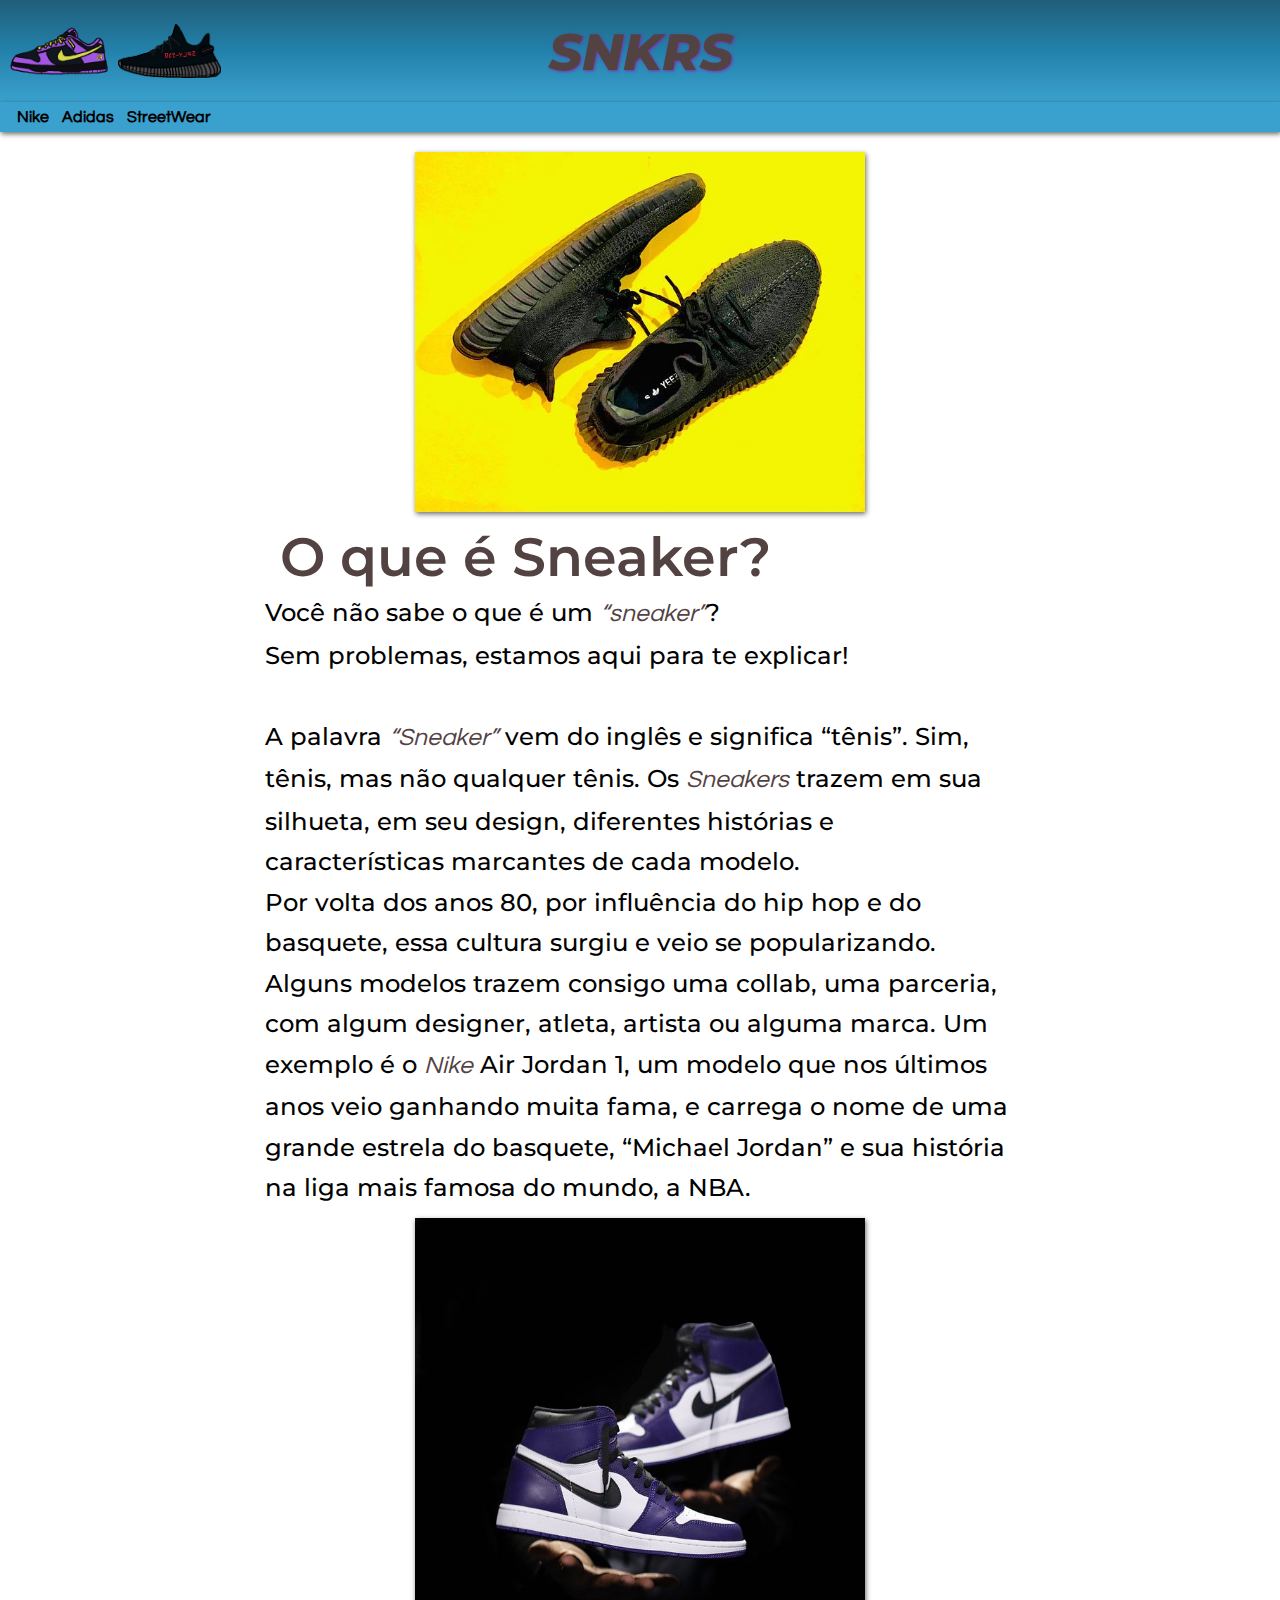
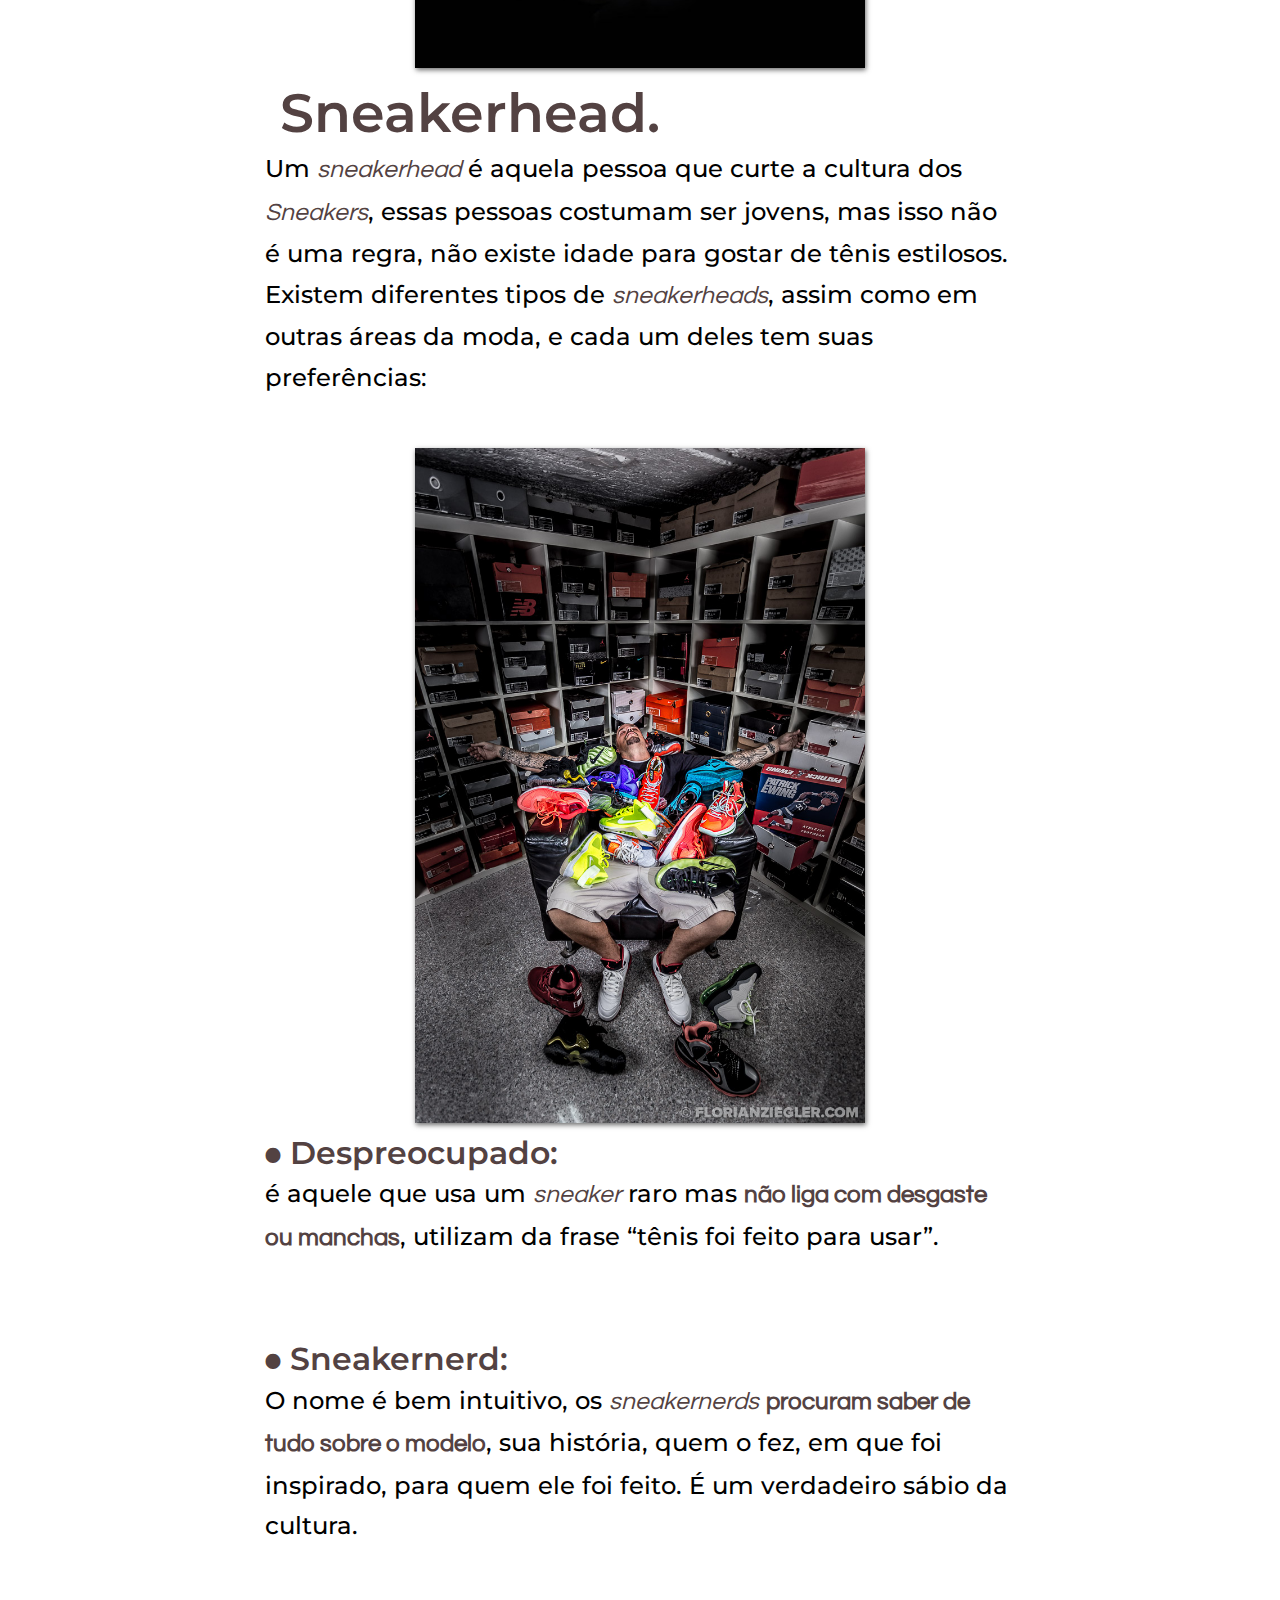
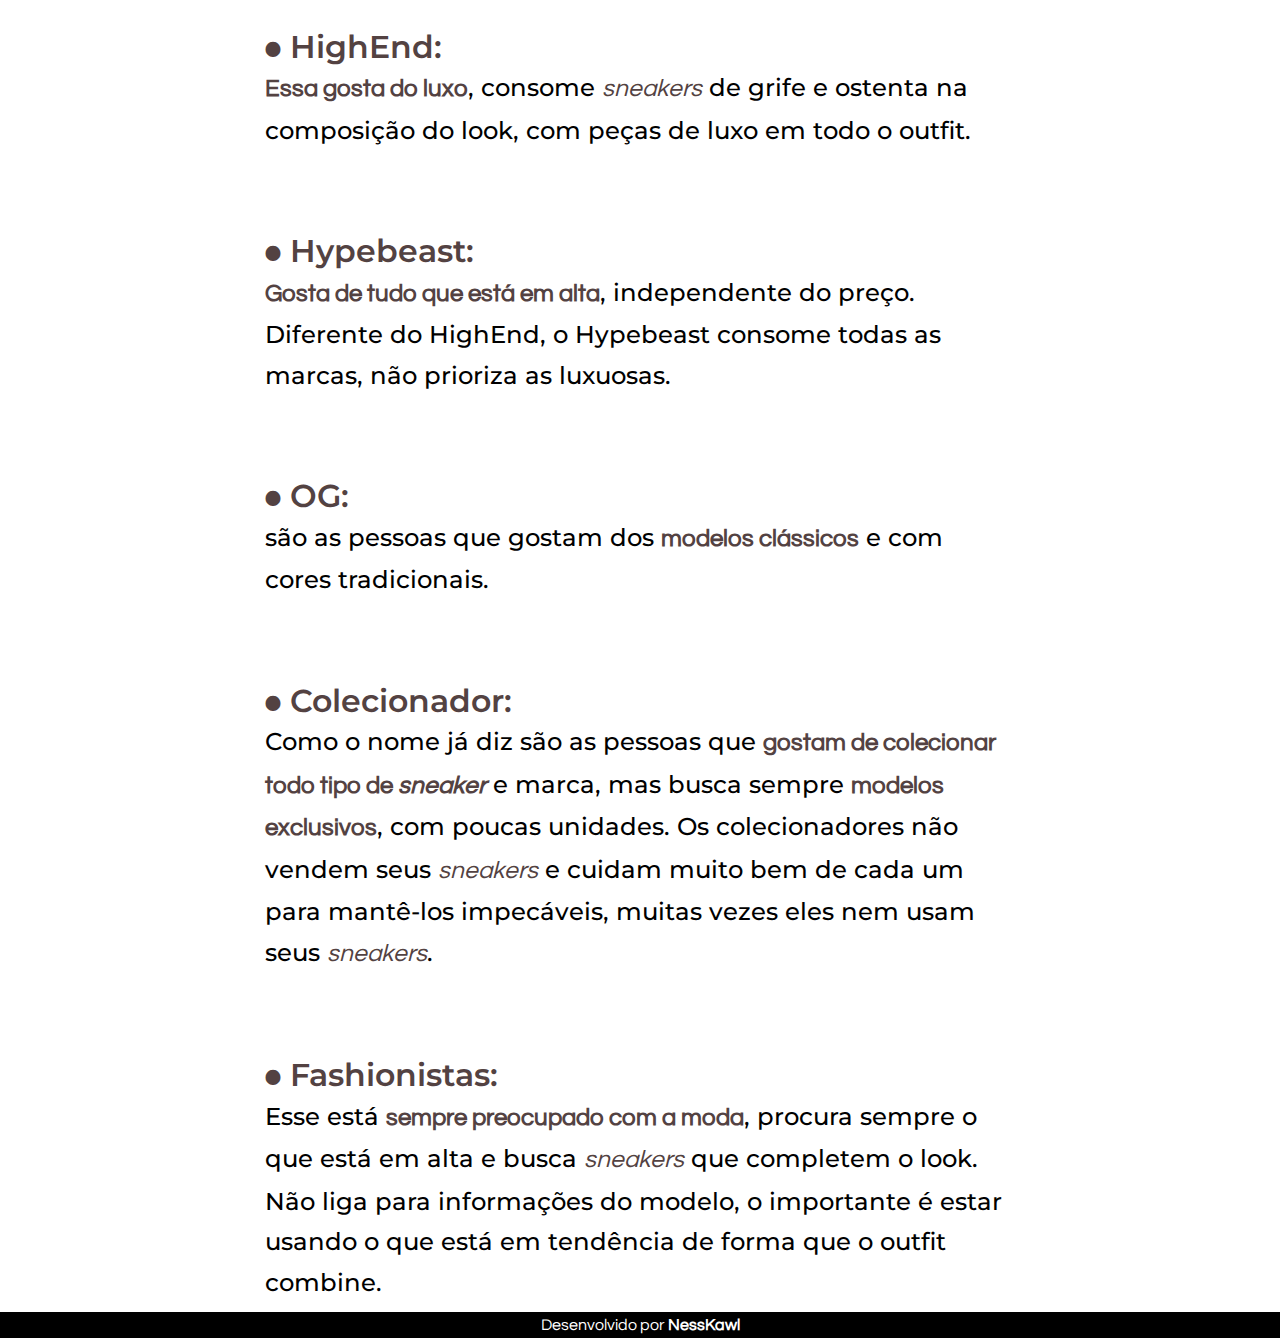
<file: index.html>
<!DOCTYPE html>
<html lang="pt-br">
<head>
    <meta charset="UTF-8">
    <meta http-equiv="X-UA-Compatible" content="IE=edge">
    <meta name="viewport" content="width=device-width, initial-scale=1.0">
    <title>Sneakers</title>
    <link rel="stylesheet" href="index.css">
    <link rel="shortcut icon" href="./img/favicon.ico" type="image/x-icon">
</head>
<body>
    <header>
        <img src="img/dunk.png">
        <img src="img/yeezy2.png">
        <h1 id="titulo">SNKRS</h1>
    </header>
    <nav>
        <a href="nike/nike.html" target="_self">Nike</a>
        <a href="#">Adidas</a>
        <a href="streetwear/street.html" target="_self">StreetWear</a>
    </nav>
    <main>
        <article>
            <section class="imagem">
                <img src="img/yeezy-fundo.jpg">
            </section>
            <section>
                <h1>O que é Sneaker?</h1>
                <p>
                    Você não sabe o que é um <i>“sneaker”</i>?<br>
                    Sem problemas, estamos aqui para te explicar!<br><br>

                    A palavra <i>“Sneaker”</i> vem do inglês e significa “tênis”. Sim, tênis, mas não qualquer tênis. Os <i>Sneakers</i> trazem em sua silhueta, em seu design, diferentes histórias e características marcantes de cada modelo.<br>
                    Por volta dos anos 80, por influência do hip hop e do basquete, essa cultura surgiu e veio se popularizando.<br>
                    Alguns modelos trazem consigo uma collab, uma parceria, com algum designer, atleta, artista ou alguma marca. 
                    Um exemplo é o <a href="#"><i>Nike</i></a> Air Jordan 1, um modelo que nos últimos anos veio ganhando muita fama, e carrega o nome de uma grande estrela do basquete, “Michael Jordan” e sua história na liga mais famosa do mundo, a NBA. 
                </p>
            </section>
            <section class="imagem">
                <img src="img/nike-jordan.png" >
            </section>
            <section>
                <h1>Sneakerhead.</h1>
                <p>
                    Um <i>sneakerhead</i> é aquela pessoa que curte a cultura dos <i>Sneakers</i>, essas pessoas costumam ser jovens, mas isso não é uma regra, não existe idade para gostar de tênis estilosos. <br>
                    Existem diferentes tipos de <i>sneakerheads</i>, assim como em outras áreas da moda, e cada um deles tem suas preferências: <br><br>
                </p>

                <section class="imagem">
                    <img src="img/sneakerhead.jpg">
                </section>

                <h3>⦁ Despreocupado:</h3> <p>é aquele que usa um <i>sneaker</i> raro mas <strong>não liga com desgaste ou manchas</strong>, utilizam da frase “tênis foi feito para usar”.</p> <br><br>

                <h3>⦁ Sneakernerd:</h3> <p>O nome é bem intuitivo, os <i>sneakernerds</i> <strong>procuram saber de tudo sobre o modelo</strong>, sua história, quem o fez, em que foi inspirado, para quem ele foi feito. É um verdadeiro sábio da cultura.</p> <br><br>

                <h3>⦁ HighEnd:</h3> <p><strong>Essa gosta do luxo</strong>, consome <i>sneakers</i> de grife e ostenta na composição do look, com peças de luxo em todo o outfit.</p> <br><br>

                <h3>⦁ Hypebeast:</h3> <p><strong>Gosta de tudo que está em alta</strong>, independente do preço. Diferente do HighEnd, o Hypebeast consome todas as marcas, não prioriza as luxuosas.</p> <br><br>

                <h3>⦁ OG:</h3><p> são as pessoas que gostam dos <strong>modelos clássicos</strong> e com cores tradicionais.</p> <br><br>

                <h3>⦁ Colecionador:</h3> <p>Como o nome já diz são as pessoas que <strong>gostam de colecionar todo tipo de <i>sneaker</i></strong> e marca, mas busca sempre <strong>modelos exclusivos</strong>, com poucas unidades. Os colecionadores não vendem seus <i>sneakers</i> e cuidam muito bem de cada um para mantê-los impecáveis, muitas vezes eles nem usam seus <i>sneakers</i>.</p> <br><br>

                <h3>⦁ Fashionistas:</h3> <p>Esse está <strong>sempre preocupado com a moda</strong>, procura sempre o que está em alta e busca <i>sneakers</i> que completem o look. Não liga para informações do modelo, o importante é estar usando o que está em tendência de forma que o outfit combine.</p>

            </section>
        </article>
    </main>
    <footer>
        <p>Desenvolvido por <a href="https://www.instagram.com/m4rcos.xd/" target="_blank"><strong style="color: white;">NessKawl</strong></a></p>
    </footer>
</body>
</html>
</file>
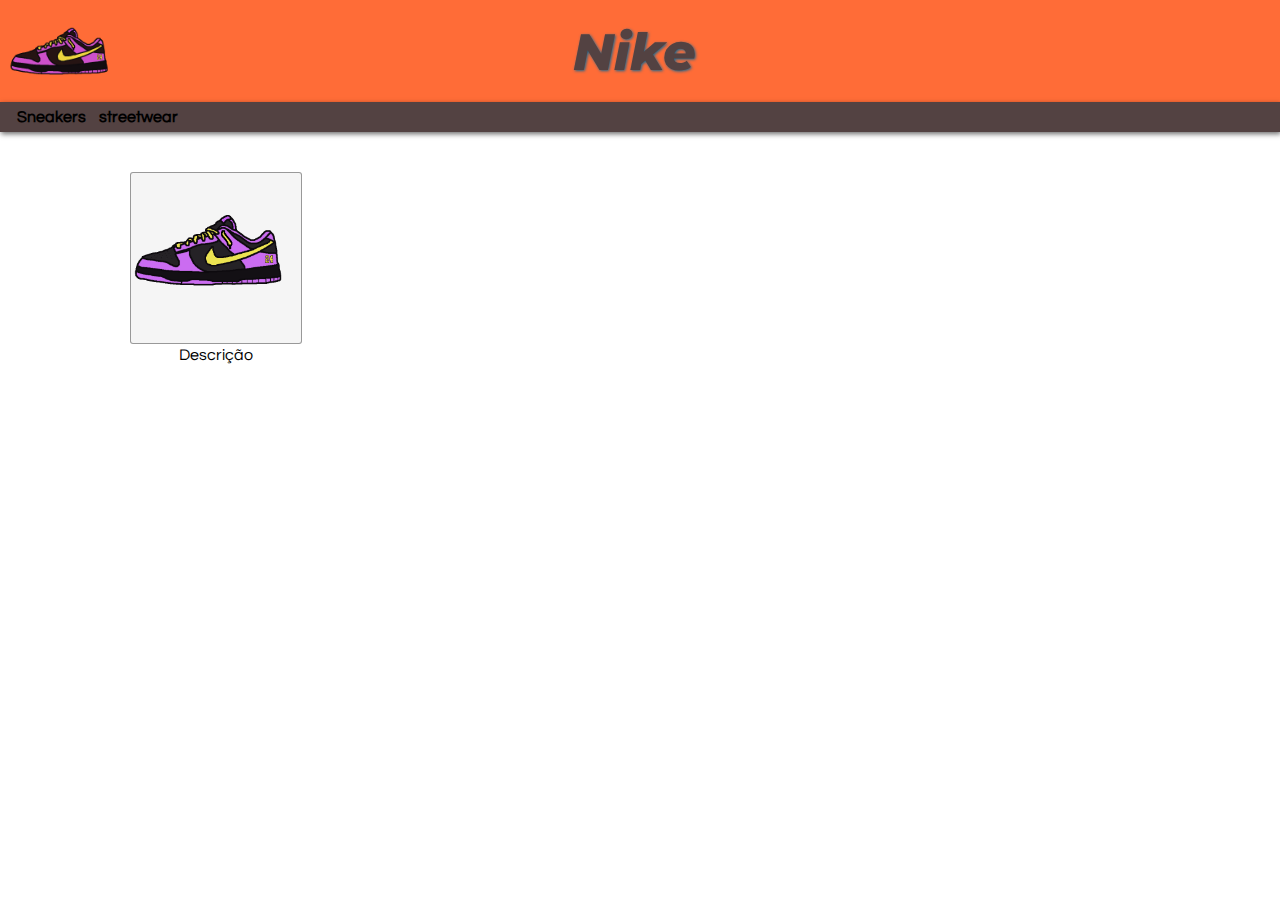
<file: nike/nike.html>
<!DOCTYPE html>
<html lang="pt-br">
<head>
    <meta charset="UTF-8">
    <meta http-equiv="X-UA-Compatible" content="IE=edge">
    <meta name="viewport" content="width=device-width, initial-scale=1.0">
    <link rel="stylesheet" href="nike.css">
    <title>Nike</title>
</head>
<body>
    <header>
        <img src="../img/dunk.png">
        <h1 id="titulo">Nike</h1>
    </header>
    <nav>
        <a href="../index.html">Sneakers</a>
        <a href="../streetwear/street.html">streetwear</a>
    </nav>
    <main>
        <a href="#">
            <div class="box">
                <img src="../img/dunk.png" >
                <span><p>Descrição</p></span>
            </div>
        </a>
    </main>
</body>
</html>
</file>
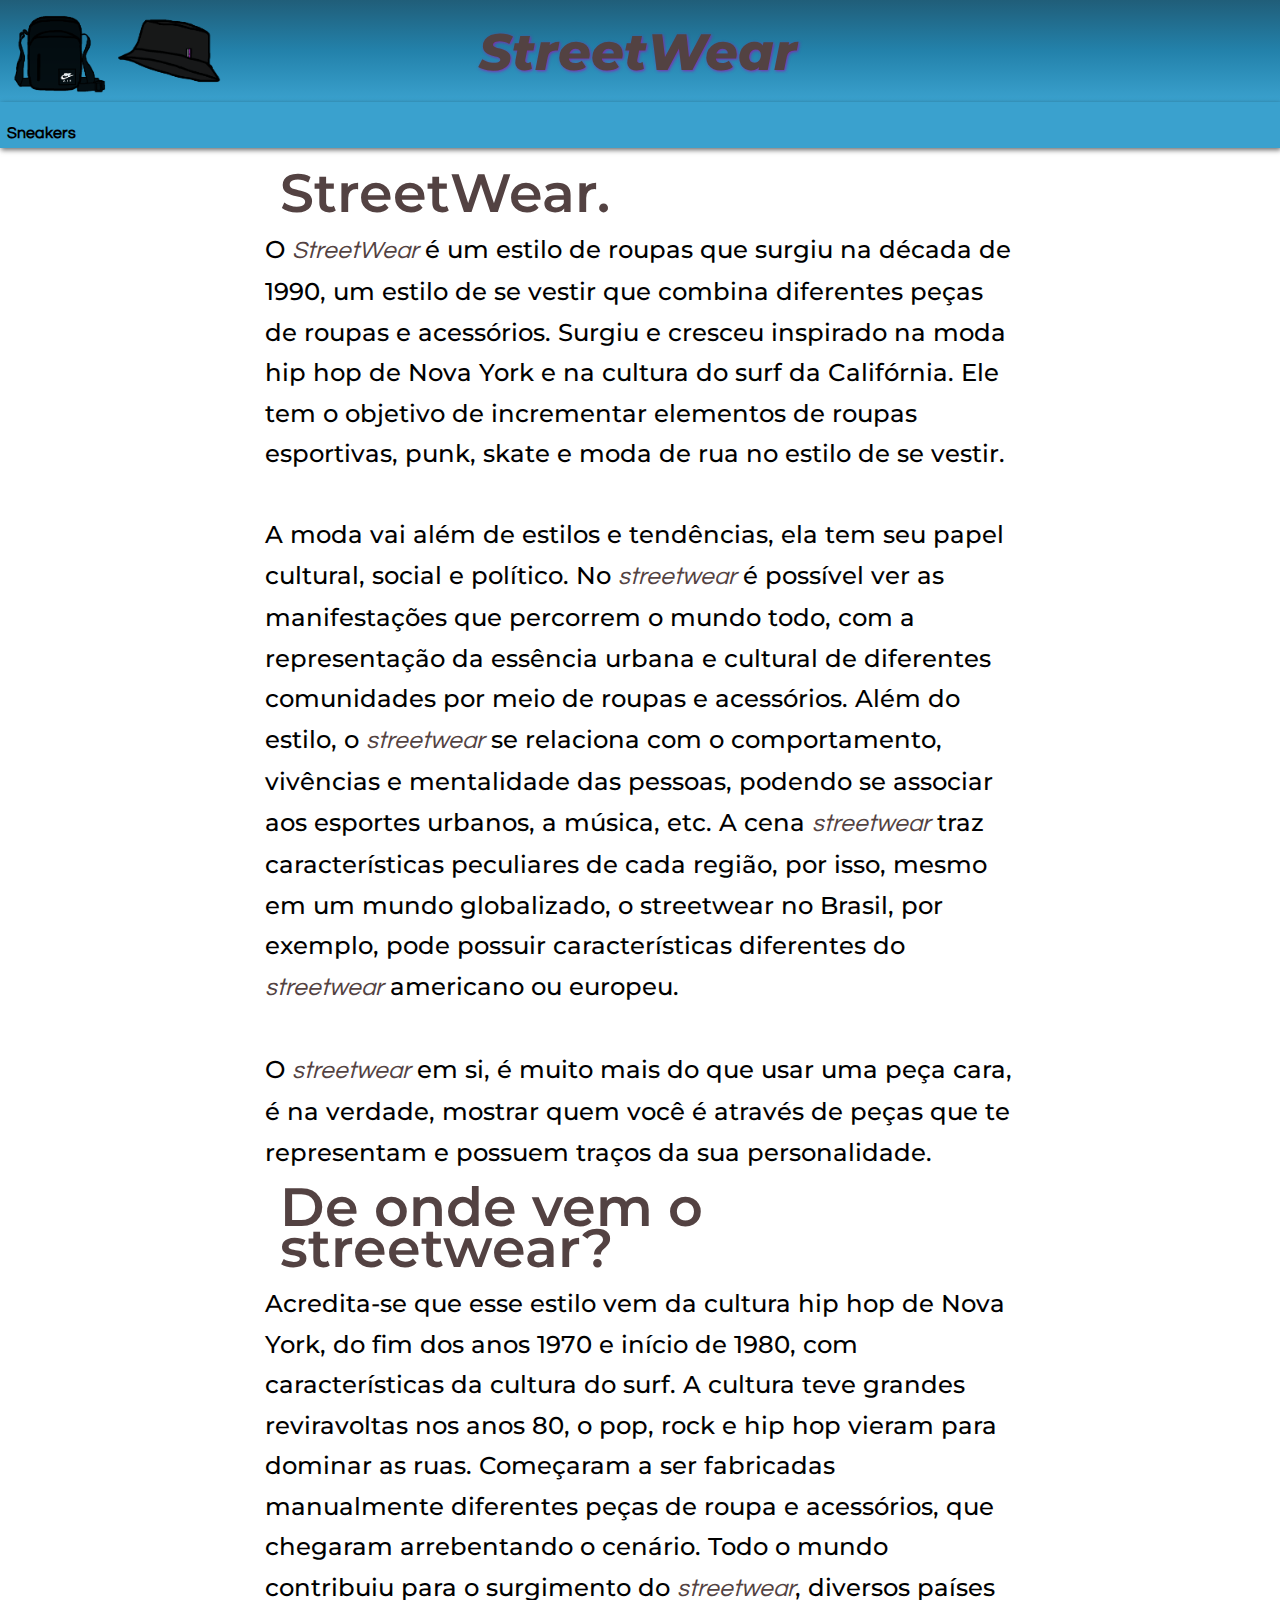
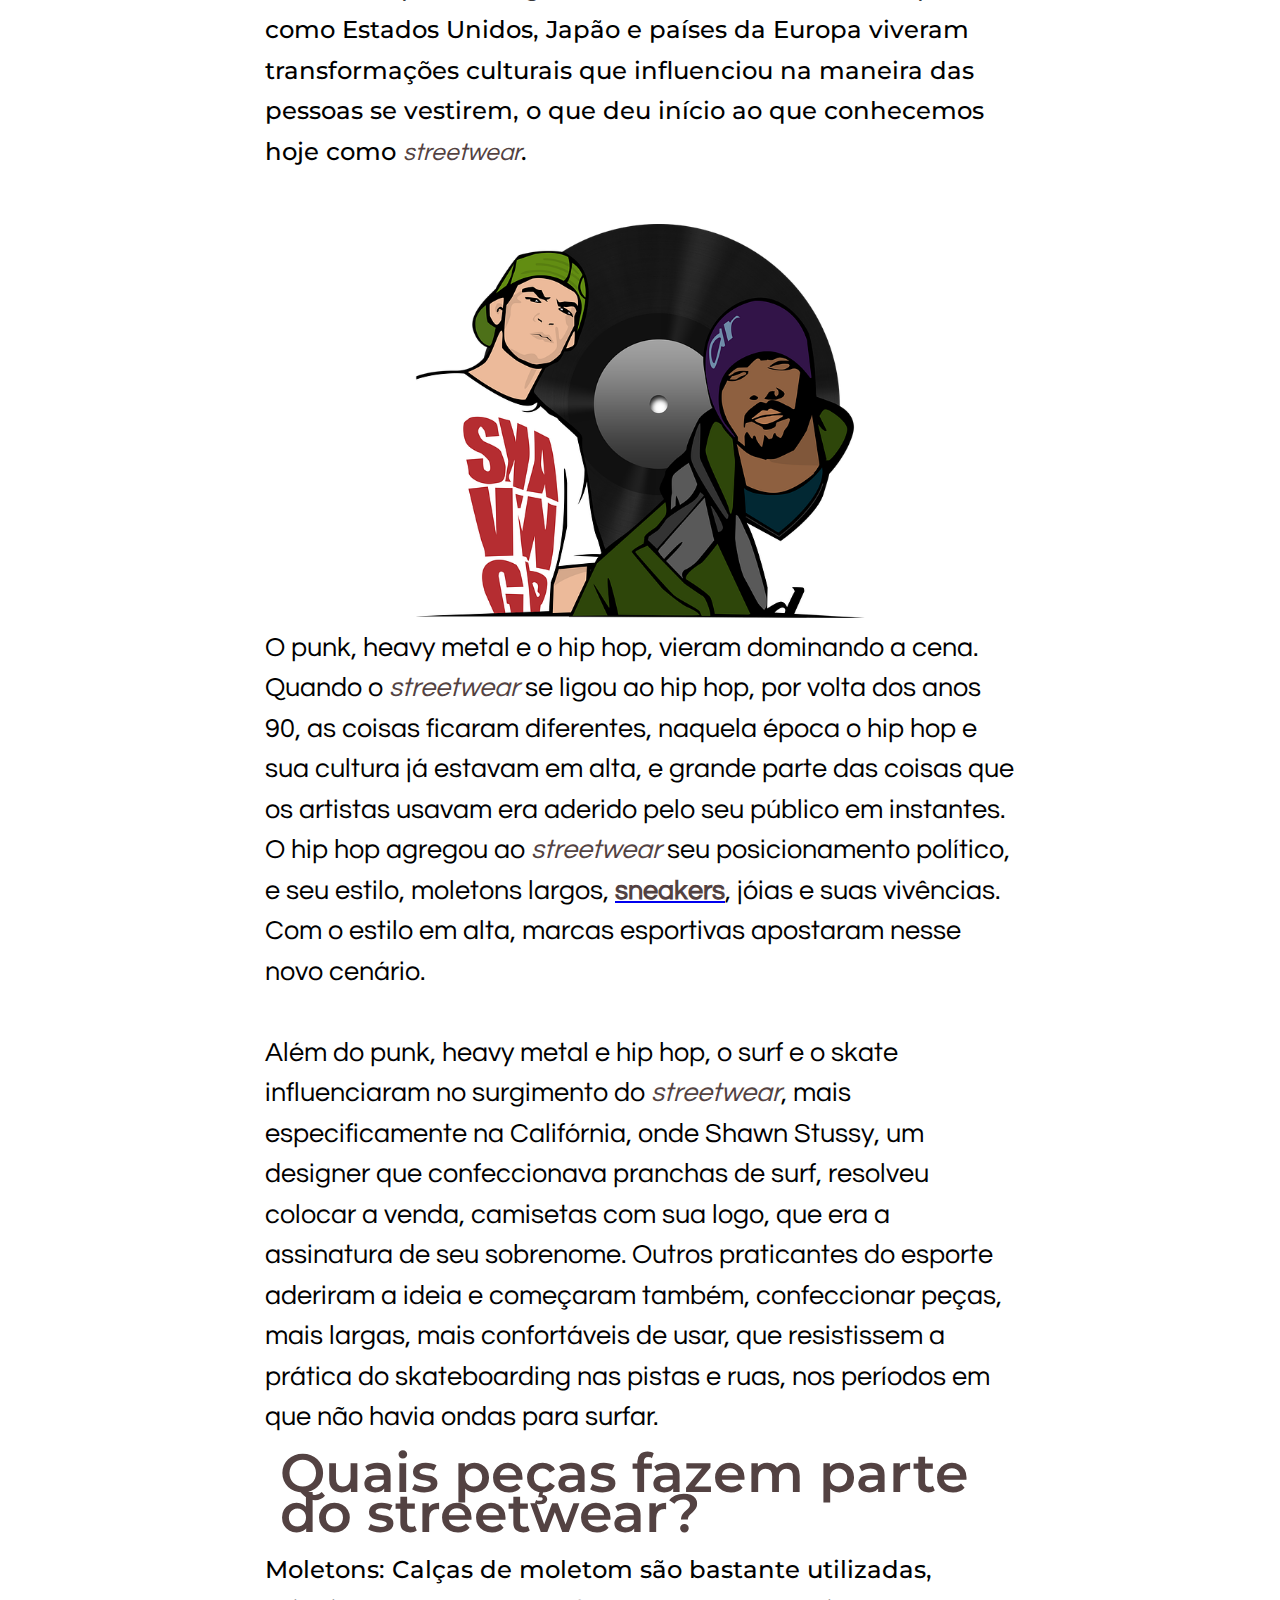
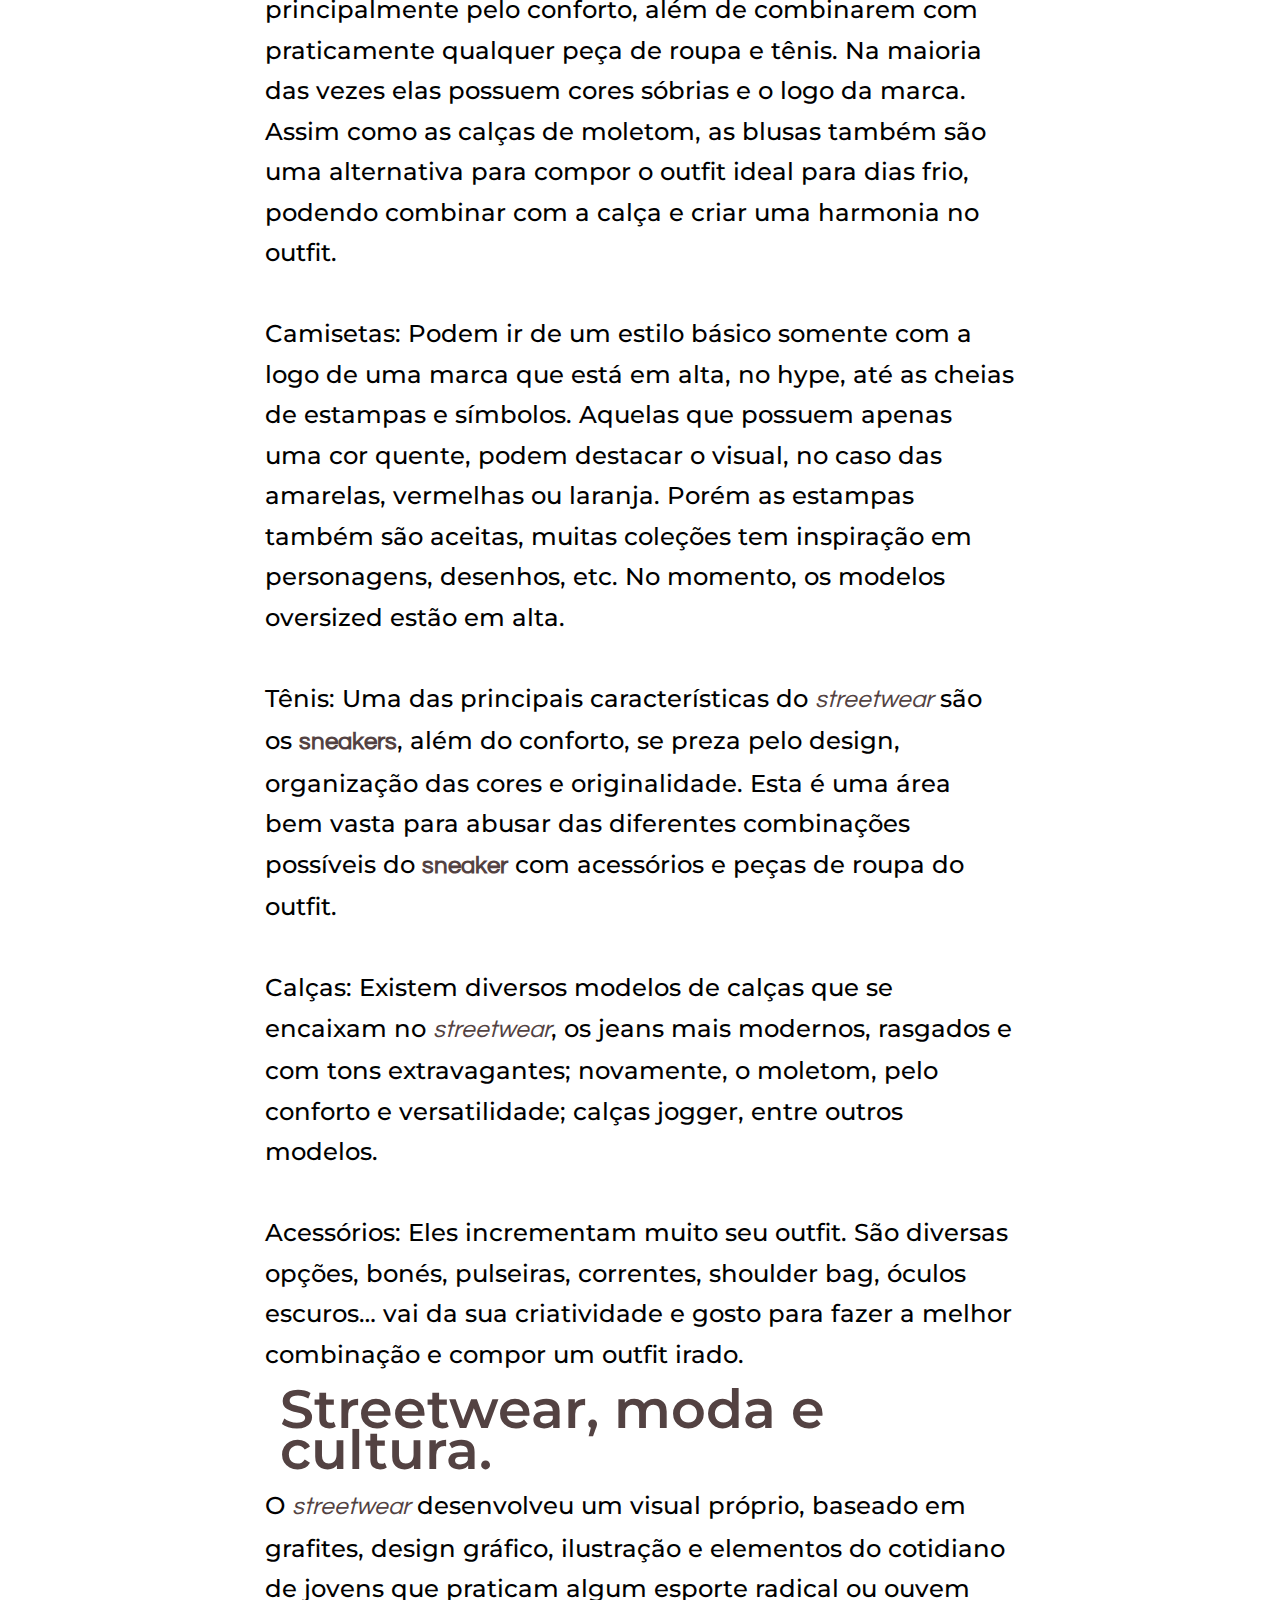
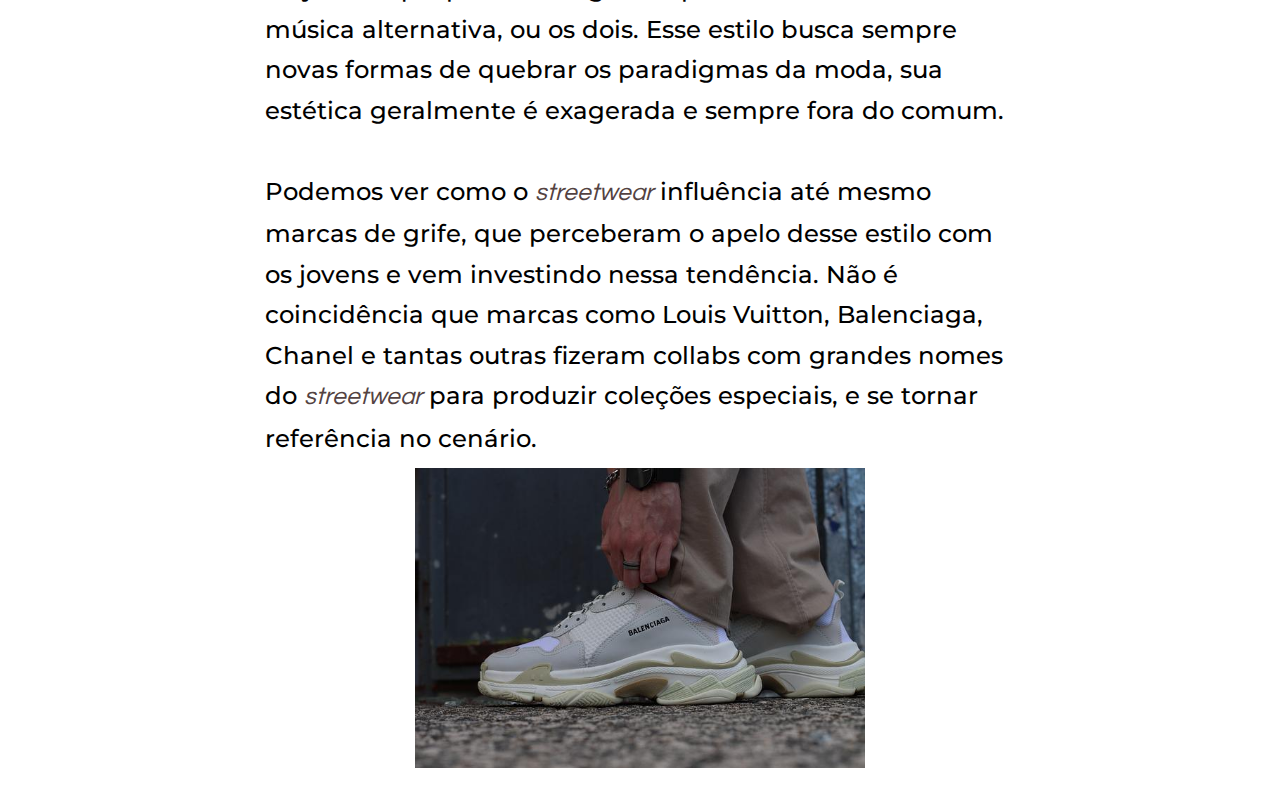
<file: streetwear/street.html>
<!DOCTYPE html>
<html lang="pt-br">
<head>
    <meta charset="UTF-8">
    <meta http-equiv="X-UA-Compatible" content="IE=edge">
    <meta name="viewport" content="width=device-width, initial-scale=1.0">
    <link rel="stylesheet" href="street.css">
    <title>StreetWear</title>
</head>
<body>
    <header>
        <img src="../img/shoulder-bag.png">
        <img src="../img/buclket 501x501.png">
        <h1 id="titulo">StreetWear</h1>
    </header>
    <nav>
        <a href="../index.html" target="_self"><p>Sneakers</p></a>
    </nav>
    <main>
        <article>
            <section>
                <h1>StreetWear.</h1>
                <p>
                    O <i>StreetWear</i> é um estilo de roupas que surgiu na década de 1990, um estilo de se vestir que combina diferentes peças de roupas e acessórios. Surgiu e cresceu inspirado na moda hip hop de Nova York e na cultura do surf da Califórnia. Ele tem o objetivo de incrementar elementos de roupas esportivas, punk, skate e moda de rua no estilo de se vestir. <br><br>

                    A moda vai além de estilos e tendências, ela tem seu papel cultural, social e político. No <i>streetwear</i> é possível ver as manifestações que percorrem o mundo todo, com a representação da essência urbana e cultural de diferentes comunidades por meio de roupas e acessórios. Além do estilo, o <i>streetwear</i> se relaciona com o comportamento, vivências e mentalidade das pessoas, podendo se associar aos esportes urbanos, a música, etc. A cena <i>streetwear</i> traz características peculiares de cada região, por isso, mesmo em um mundo globalizado, o streetwear no Brasil, por exemplo, pode possuir características diferentes do <i>streetwear</i> americano ou europeu. <br><br>
                    
                    O <i>streetwear</i> em si, é muito mais do que usar uma peça cara, é na verdade, mostrar quem você é através de peças que te representam e possuem traços da sua personalidade.
                </p>
            </section>
            <section>
                <h1>De onde vem o streetwear?</h1>
                <p>
                    Acredita-se que esse estilo vem da cultura hip hop de Nova York, do fim dos anos 1970 e início de 1980, com características da cultura do surf. A cultura teve grandes reviravoltas nos anos 80, o pop, rock e hip hop vieram para dominar as ruas. Começaram a ser fabricadas manualmente diferentes peças de roupa e acessórios, que chegaram arrebentando o cenário. Todo o mundo contribuiu para o surgimento do <i>streetwear</i>, diversos países como Estados Unidos, Japão e países da Europa viveram transformações culturais que influenciou na maneira das pessoas se vestirem, o que deu início ao que conhecemos hoje como <i>streetwear</i>. <br><br>

                    <section class="imagem">
                        <img src="../img/hip-hop.png">
                    </section>

                    O punk, heavy metal e o hip hop, vieram dominando a cena. Quando o <i>streetwear</i> se ligou ao hip hop, por volta dos anos 90, as coisas ficaram diferentes, naquela época o hip hop e sua cultura já estavam em alta, e grande parte das coisas que os artistas usavam era aderido pelo seu público em instantes. O hip hop agregou ao <i>streetwear</i> seu posicionamento político, e seu estilo, moletons largos, <a href="../index.html"><strong>sneakers</strong></a>, jóias e suas vivências. Com o estilo em alta, marcas esportivas apostaram nesse novo cenário. <br><br>

                    Além do punk, heavy metal e hip hop, o surf e o skate influenciaram no surgimento do <i>streetwear</i>, mais especificamente na Califórnia, onde Shawn Stussy, um designer que confeccionava pranchas de surf, resolveu colocar a venda, camisetas com sua logo, que era a assinatura de seu sobrenome. Outros praticantes do esporte aderiram a ideia e começaram também, confeccionar peças, mais largas, mais confortáveis de usar, que resistissem a prática do skateboarding nas pistas e ruas, nos períodos em que não havia ondas para surfar.
                </p>
            </section>
            <section>
                <h1>Quais peças fazem parte do streetwear?</h1>
                <p>
                    Moletons: Calças de moletom são bastante utilizadas, principalmente pelo conforto, além de combinarem com praticamente qualquer peça de roupa e tênis. Na maioria das vezes elas possuem cores sóbrias e o logo da marca. Assim como as calças de moletom, as blusas também são uma alternativa para compor o outfit ideal para dias frio, podendo combinar com a calça e criar uma harmonia no outfit. <br><br>

                    Camisetas: Podem ir de um estilo básico somente com a logo de uma marca que está em alta, no hype, até as cheias de estampas e símbolos. Aquelas que possuem apenas uma cor quente, podem destacar o visual, no caso das amarelas, vermelhas ou laranja. Porém as estampas também são aceitas, muitas coleções tem inspiração em personagens, desenhos, etc. No momento, os modelos oversized estão em alta. <br><br>

                    Tênis: Uma das principais características do <i>streetwear</i> são os <a href="../index.html"><strong>sneakers</strong></a>, além do conforto, se preza pelo design, organização das cores e originalidade. Esta é uma área bem vasta para abusar das diferentes combinações possíveis do <a href="../index.html"><strong>sneaker</strong></a> com acessórios e peças de roupa do outfit. <br><br>

                    Calças: Existem diversos modelos de calças que se encaixam no <i>streetwear</i>, os jeans mais modernos, rasgados e com tons extravagantes; novamente, o moletom, pelo conforto e versatilidade; calças jogger, entre outros modelos. <br><br>

                    Acessórios: Eles incrementam muito seu outfit. São diversas opções, bonés, pulseiras, correntes, shoulder bag, óculos escuros… vai da sua criatividade e gosto para fazer a melhor combinação e compor um outfit irado.
                </p>
            </section>
            <section>
                <h1>Streetwear, moda e cultura.</h1>
                <p>
                    O <i>streetwear</i> desenvolveu um visual próprio, baseado em grafites, design gráfico, ilustração e elementos do cotidiano de jovens que praticam algum esporte radical ou ouvem música alternativa, ou os dois. Esse estilo busca sempre novas formas de quebrar os paradigmas da moda, sua estética geralmente é exagerada e sempre fora do comum. <br><br>

                    Podemos ver como o <i>streetwear</i> influência até mesmo marcas de grife, que perceberam o apelo desse estilo com os jovens e vem investindo nessa tendência. Não é coincidência que marcas como Louis Vuitton, Balenciaga, Chanel e tantas outras fizeram collabs com grandes nomes do <i>streetwear</i> para produzir coleções especiais, e se tornar referência no cenário.
                </p>
            </section>
            <section class="imagem">
                <img src="../img/balenciaga.jpg">
            </section>
        </article>
    </main>
</body>
</html>
</file>
<file: index.css>
@charset "UTF-8";

@font-face {
    font-family: 'Monserrat';
    src: url('fonts/montserrat/static/Montserrat-Medium.ttf') format('truetype');
}

@font-face {
    font-family: 'Monserrat-B';
    src: url('fonts/montserrat/static/Montserrat-SemiBold.ttf') format('truetype');
}

@font-face {
    font-family: 'Monserrat-EBI';
    src: url('fonts/montserrat/static/Montserrat-ExtraBoldItalic.ttf') format('truetype');
}

@font-face {
    font-family: 'Questrial';
    src: url('../fonts/questrial/Questrial-Regular.ttf') format('truetype');
}

:root {
    --fonte-padrao: 'Questrial';
    --fonte1: 'Monserrat'; 
    --fonte2: 'Monserrat-B';
    --fonte3: 'Monserrat-EBI'; 

    --cor1: #534242; 
}

* {
    font-family: var(--fonte-padrao);
    margin: 0px;
    padding: 0px;
}

header {
    background-image: linear-gradient(to bottom, rgba(9, 77, 107, 0.907),  rgba(25, 124, 167, 0.956), rgba(39, 152, 201, 0.908));
    font-size: 2vmax;
    display: flex;
    flex-direction: row;
    align-items: center;
}

header > img {
    max-width: 8%;
    margin-left: 8px;
}

#titulo {
    font-family: var(--fonte3);
    position: relative;
    left: 24.5vw;
    text-shadow: 1px 1px 3px rgba(141, 30, 175, 0.89);
}

nav {
    background-color:  rgba(39, 152, 201, 0.908);
    box-shadow: 1px 2px 5px rgba(0, 0, 0, 0.581);
    padding: 7px;
}

nav > a {
    color: black;
    text-decoration: none;
    font-weight: bold;
    margin-left: 10px;
}

h1 {
    color: var(--cor1);
    font-family: var(--fonte2);
    text-align: start;
    margin: 15px;
    font-size: 2em;
}

h3 {
    font-family: var(--fonte2);
    color: var(--cor1);
}

main {
    padding: 10px;
    margin: auto;
    max-width: 750px;
    line-height: 1.5em;
    font-size: 3vh;
}

section > p {
    font-family: var(--fonte1);
    font-size: 0.9em;
}

strong, i {
    color: var(--cor1);
}

.imagem {
    display: flex;
    flex-direction: column;
    align-items: center;
    background-size: cover;
}

section > img {
    box-shadow: 1px 2px 5px rgba(0, 0, 0, 0.581);
    width: 60%;
    margin: 10px;
}

footer {
    text-align: center;
    color: white;
    background-color: black;
    padding: 5px;
}

p > a {
    color: white;
    text-decoration: none;
}

a:hover {
    text-decoration: underline;
}
</file>
<file: nike/nike.css>
@charset "UTF-8";

@font-face {
    font-family: 'Monserrat';
    src: url('../fonts/montserrat/static/Montserrat-Medium.ttf') format('truetype');
}

@font-face {
    font-family: 'Monserrat-B';
    src: url('../fonts/montserrat/static/Montserrat-SemiBold.ttf') format('truetype');
}

@font-face {
    font-family: 'Monserrat-EBI';
    src: url('../fonts/montserrat/static/Montserrat-ExtraBoldItalic.ttf') format('truetype');
}

@font-face {
    font-family: 'Questrial';
    src: url('../fonts/questrial/Questrial-Regular.ttf') format('truetype');
}

:root {
    --fonte-padrao: 'Questrial';
    --fonte1: 'Monserrat'; 
    --fonte2: 'Monserrat-B';
    --fonte3: 'Monserrat-EBI'; 

    --cor1: #534242; 
}

* {
    font-family: var(--fonte-padrao);
    margin: 0px;
    padding: 0px;
}

header {
    background-color: rgba(255, 68, 0, 0.785);
    font-size: 2vmax;
    display: flex;
    flex-direction: row;
    align-items: center;
}

header > img {
    max-width: 8%;
    margin-left: 8px;
}

#titulo {
    font-family: var(--fonte3);
    position: relative;
    left: 35vw;
    text-shadow: 1px 1px 3px rgb(20, 103, 144);
}

nav {
    background-color: var(--cor1);
    box-shadow: 1px 2px 5px rgba(0, 0, 0, 0.581);
    padding: 7px;
}

nav > a {
    color: black;
    text-decoration: none;
    font-weight: bold;
    margin-left: 10px;
}

h1 {
    color: var(--cor1);
    font-family: var(--fonte2);
    text-align: start;
    margin: 15px;
    font-size: 2em;
}

.box {
    display: inline-block;
    background-color: whitesmoke;
    width: 170px;
    height: 170px;
    margin-top: 40px;
    margin-left: 130px;
    border: 1px solid rgba(0, 0, 0, 0.378);
    border-radius: 3px;
}

.box > img {
    position: absolute;
    width: 12%;
}

span {
    position: relative;
    top: 102%;
    text-align: center;
}

main > a {
    color: black;
    text-decoration: none;
}
</file>
<file: streetwear/street.css>
@charset "UTF-8";

@font-face {
    font-family: 'Monserrat';
    src: url('../fonts/montserrat/static/Montserrat-Medium.ttf') format('truetype');
}

@font-face {
    font-family: 'Monserrat-B';
    src: url('../fonts/montserrat/static/Montserrat-SemiBold.ttf') format('truetype');
}

@font-face {
    font-family: 'Monserrat-EBI';
    src: url('../fonts/montserrat/static/Montserrat-ExtraBoldItalic.ttf') format('truetype');
}

@font-face {
    font-family: 'Questrial';
    src: url('../fonts/questrial/Questrial-Regular.ttf') format('truetype');
}

:root {
    --fonte-padrao: 'Questrial';
    --fonte1: 'Monserrat'; 
    --fonte2: 'Monserrat-B';
    --fonte3: 'Monserrat-EBI'; 

    --cor1: #534242; 
}

* {
    font-family: var(--fonte-padrao);
    margin: 0px;
    padding: 0px;
}

header {
    background-image: linear-gradient(to bottom, rgba(9, 77, 107, 0.907),  rgba(25, 124, 167, 0.956), rgba(39, 152, 201, 0.908));
    font-size: 2vmax;
    display: flex;
    flex-direction: row;
    align-items: center;
}

header > img {
    max-width: 8%;
    margin-left: 8px;
}

#titulo {
    font-family: var(--fonte3);
    position: relative;
    left: 19vw;
    text-shadow: 1px 1px 3px rgba(141, 30, 175, 0.89);
}

nav {
    background-color:  rgba(39, 152, 201, 0.908);
    box-shadow: 1px 2px 5px rgba(0, 0, 0, 0.581);
    padding: 7px;
}

nav > a {
    color: black;
    text-decoration: none;
    font-weight: bold;
    margin-left: 10px;
}

a:hover {
    text-decoration: underline;
}

h1 {
    color: var(--cor1);
    font-family: var(--fonte2);
    text-align: start;
    margin: 15px;
    font-size: 2em;
}

main {
    padding: 10px;
    margin: auto;
    max-width: 750px;
    line-height: 1.5em;
    font-size: 3vh;
}

section > p {
    font-family: var(--fonte1);
    font-size: 0.9em;
}

.imagem {
    display: flex;
    flex-direction: column;
    align-items: center;
}

section > img {
    width: 60%;
    margin: 10px;
}

strong, i {
    color: var(--cor1);
}

p > a {
    text-decoration: none;
}
</file>
